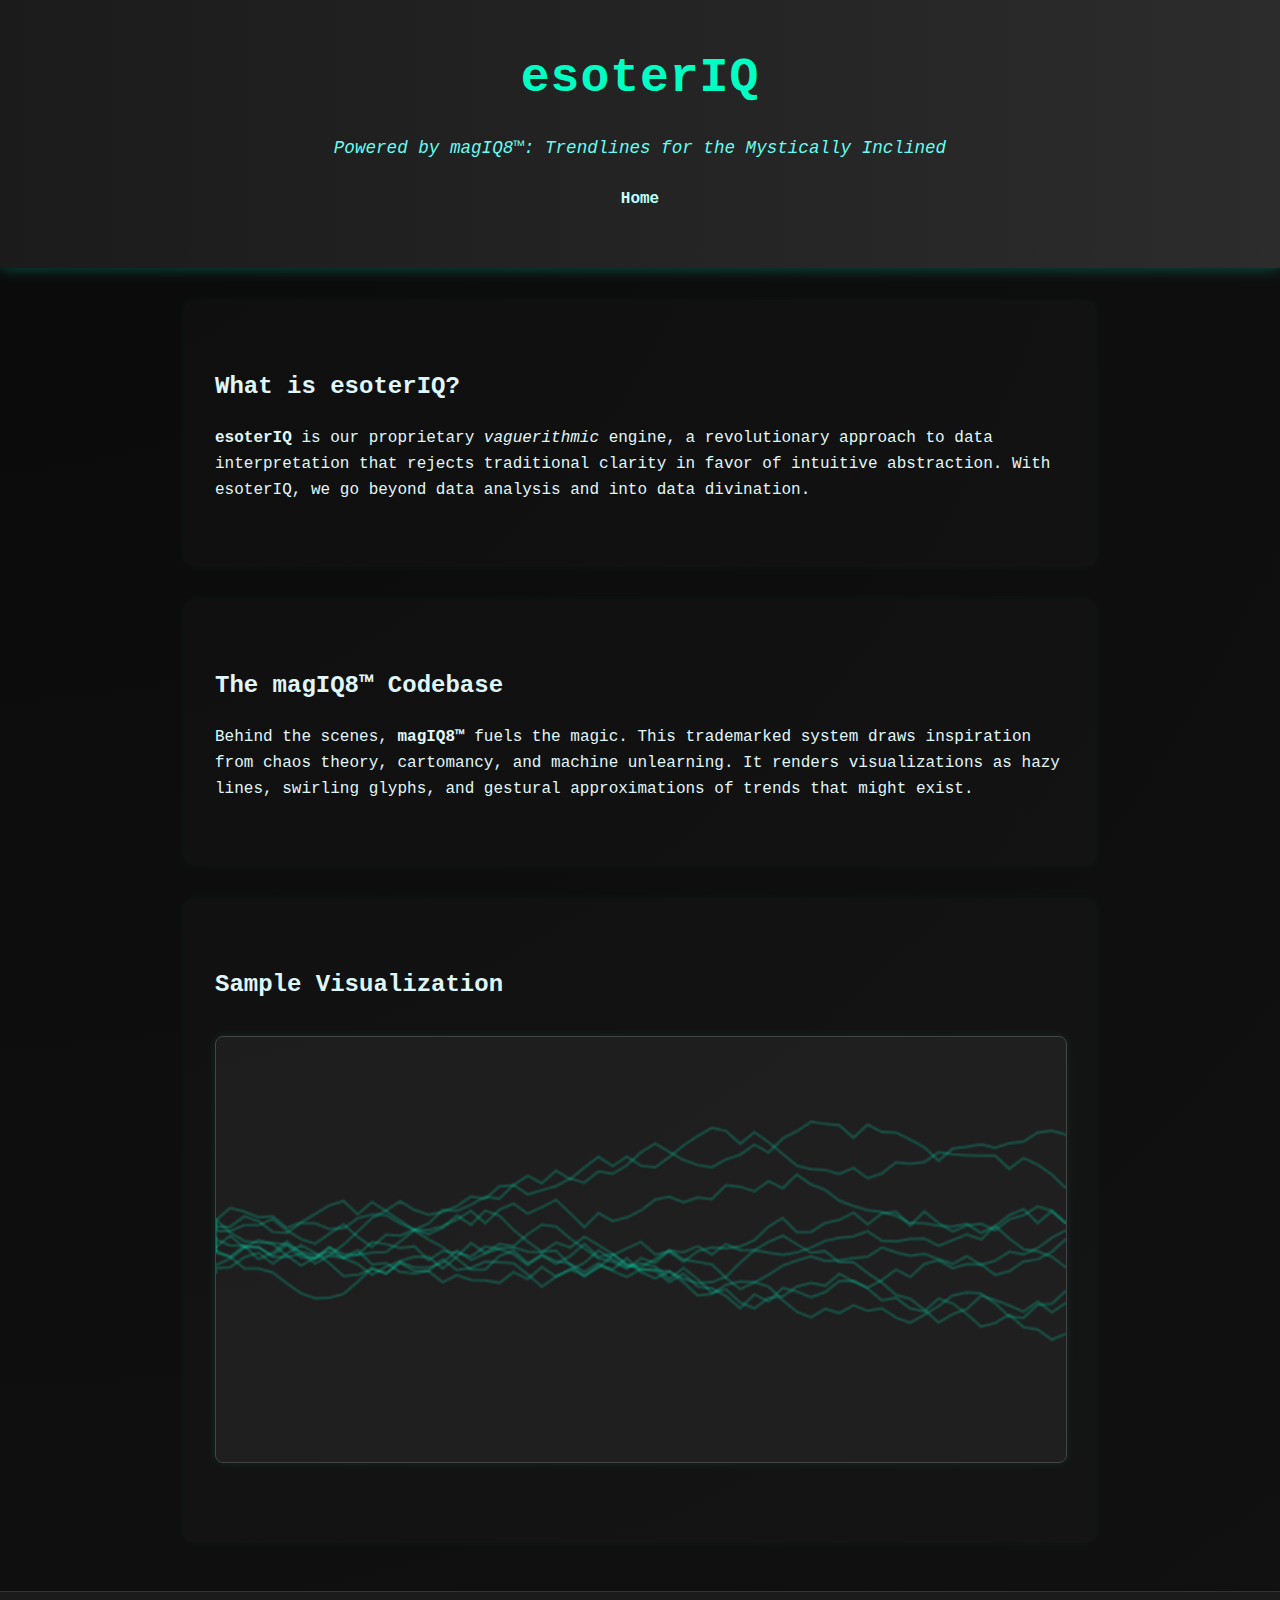
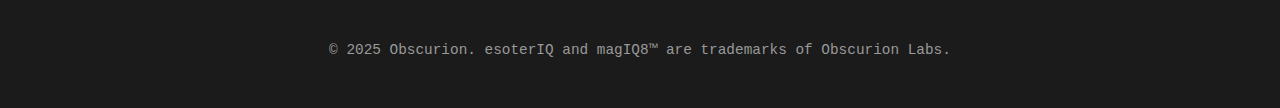
<file: esoteriq.html>
<!DOCTYPE html>
<html lang="en">
<head>
  <meta charset="UTF-8" />
  <meta name="viewport" content="width=device-width, initial-scale=1.0" />
  <title>esoterIQ | Obscurion's Vaguerithmic Engine</title>
  <link rel="stylesheet" href="style.css" />
</head>
<body>
  <header>
    <h1>esoterIQ</h1>
    <p class="tagline">Powered by magIQ8™: Trendlines for the Mystically Inclined</p>
    <nav>
      <ul>
        <li><a href="index.html">Home</a></li>
      </ul>
    </nav>
  </header>

  <section>
    <h2>What is esoterIQ?</h2>
    <p>
      <strong>esoterIQ</strong> is our proprietary <em>vaguerithmic</em> engine, a revolutionary approach to data
      interpretation that rejects traditional clarity in favor of intuitive abstraction.
      With esoterIQ, we go beyond data analysis and into data divination.
    </p>
  </section>

  <section>
    <h2>The magIQ8™ Codebase</h2>
    <p>
      Behind the scenes, <strong>magIQ8™</strong> fuels the magic. This trademarked system draws inspiration
      from chaos theory, cartomancy, and machine unlearning. It renders visualizations as
      hazy lines, swirling glyphs, and gestural approximations of trends that might exist.
    </p>
  </section>

  <section>
    <h2>Sample Visualization</h2>
    <canvas id="hazyChart" width="600" height="300" style="width: 100%; border: 1px solid #444;"></canvas>
  </section>

  <footer>
    <p>&copy; 2025 Obscurion. esoterIQ and magIQ8™ are trademarks of Obscurion Labs.</p>
  </footer>

  <script>
    const canvas = document.getElementById('hazyChart');
    const ctx = canvas.getContext('2d');

    function drawHazyLine() {
      ctx.strokeStyle = 'rgba(0, 255, 204, 0.2)';
      ctx.lineWidth = 2;

      for (let i = 0; i < 10; i++) {
        ctx.beginPath();
        let x = 0;
        let y = 150 + Math.random() * 50 - 25;
        ctx.moveTo(x, y);
        for (x = 0; x <= canvas.width; x += 10) {
          y += Math.random() * 20 - 10;
          ctx.lineTo(x, y);
        }
        ctx.stroke();
      }
    }

    drawHazyLine();
  </script>
</body>
</html>
</file>
<file: style.css>
/* Reset & Base */
body {
    margin: 0;
    font-family: 'Fira Code', monospace;
    background: radial-gradient(circle at top left, #0a0a0a, #111);
    color: #e0f7fa;
    line-height: 1.6;
  }
  
  header {
    background: linear-gradient(to right, #1b1b1b, #2c2c2c);
    padding: 2.5rem 1rem;
    text-align: center;
    box-shadow: 0 0 15px rgba(0, 255, 204, 0.3);
  }
  
  h1 {
    font-size: 3rem;
    margin: 0;
    color: #00ffc3;
    letter-spacing: 1px;
  }
  
  .tagline {
    font-style: italic;
    color: #66fcf1;
    font-size: 1.1rem;
  }
  
  nav ul {
    display: flex;
    justify-content: center;
    gap: 2.5rem;
    list-style: none;
    padding: 0;
    margin-top: 1.5rem;
  }
  
  nav a {
    color: #c0fefe;
    text-decoration: none;
    font-weight: 600;
    transition: color 0.3s ease;
  }
  
  nav a:hover {
    color: #00ffcc;
  }
  
  section {
    padding: 3rem 2rem;
    max-width: 850px;
    margin: auto;
    background-color: rgba(255, 255, 255, 0.02);
    border-radius: 12px;
    box-shadow: 0 0 10px rgba(0, 255, 204, 0.05);
    margin-top: 2rem;
  }
  
  ul {
    list-style-type: square;
    padding-left: 1.5rem;
    color: #b2dfdb;
  }
  
  form {
    display: flex;
    flex-direction: column;
    margin-top: 1rem;
  }
  
  input, textarea, button {
    margin-top: 0.5rem;
    margin-bottom: 1rem;
    padding: 0.7rem;
    font-size: 1rem;
    border-radius: 5px;
    border: none;
    background-color: #1f1f1f;
    color: #e0f7fa;
    box-shadow: inset 0 0 3px #00ffc3;
  }
  
  input:focus, textarea:focus {
    outline: none;
    box-shadow: 0 0 5px #00ffc3;
  }
  
  button {
    background-color: #00ffc3;
    color: #000;
    font-weight: bold;
    cursor: pointer;
    transition: background 0.3s ease;
  }
  
  button:hover {
    background-color: #00c6a2;
  }
  
  footer {
    text-align: center;
    padding: 2rem 1rem;
    background: #1b1b1b;
    font-size: 0.9rem;
    margin-top: 3rem;
    color: #999;
    border-top: 1px solid #333;
  }
  
  canvas {
    display: block;
    margin: 2rem auto;
    background-color: rgba(255, 255, 255, 0.05);
    border-radius: 8px;
    border: 1px solid #333;
    box-shadow: 0 0 10px rgba(0, 255, 204, 0.1);
  }
</file>
